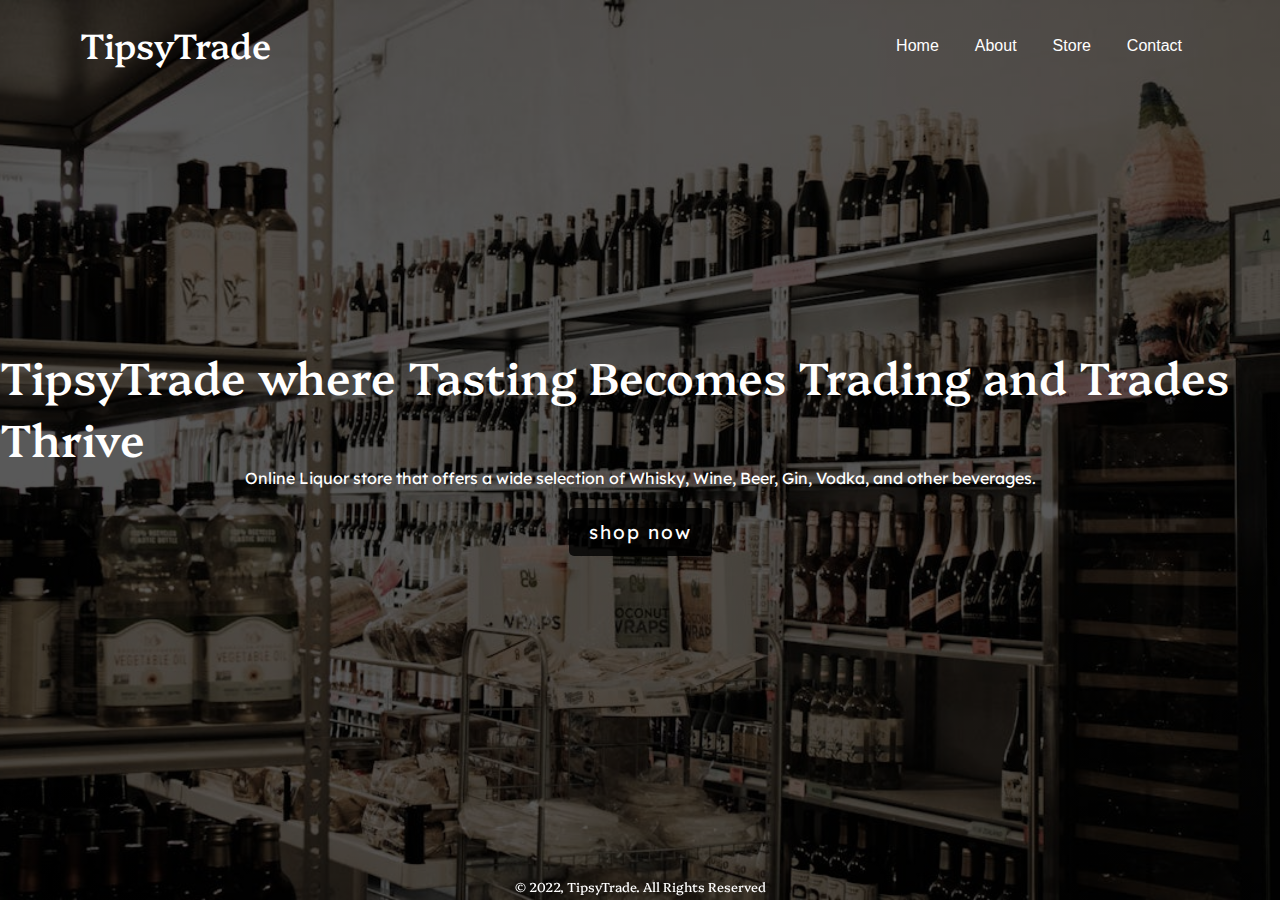
<file: index.html>
<!DOCTYPE html> 
<html lang="en">
    <head>
        <title>TipsyTrade</title>
        <meta charset="utf-8">
        <meta name="viewport" content="width=device-width, initial-scale=1.0">
        <link rel="stylesheet" type="text/css" href="tipsytrade.css">
    </head>
    <body>
        <div class="container">
            <div class="row">
                <nav class="navbar">
                    <h1>TipsyTrade</h1>
                    <ul>
                        <li><a href="index.html">Home</a></li>
                        <li><a href="about.html">About</a></li>
                        <li><a href="store.html">Store</a></li>
                        <li><a href="contact.html">Contact</a></li>
                    </ul>
                </nav>
                <div class="content">
                    <h1>TipsyTrade where Tasting Becomes Trading and Trades Thrive</h1>
                    <p>Online Liquor store that offers a wide selection of Whisky, Wine, Beer, Gin, Vodka, and other beverages.</p>
                    <a href="store.html">shop now</a>
                </div>
            </div>
        </div>
    </body>
    <footer>
        <pre>&copy; 2022, TipsyTrade. All Rights Reserved</pre>
    </footer>
</html>
</file>
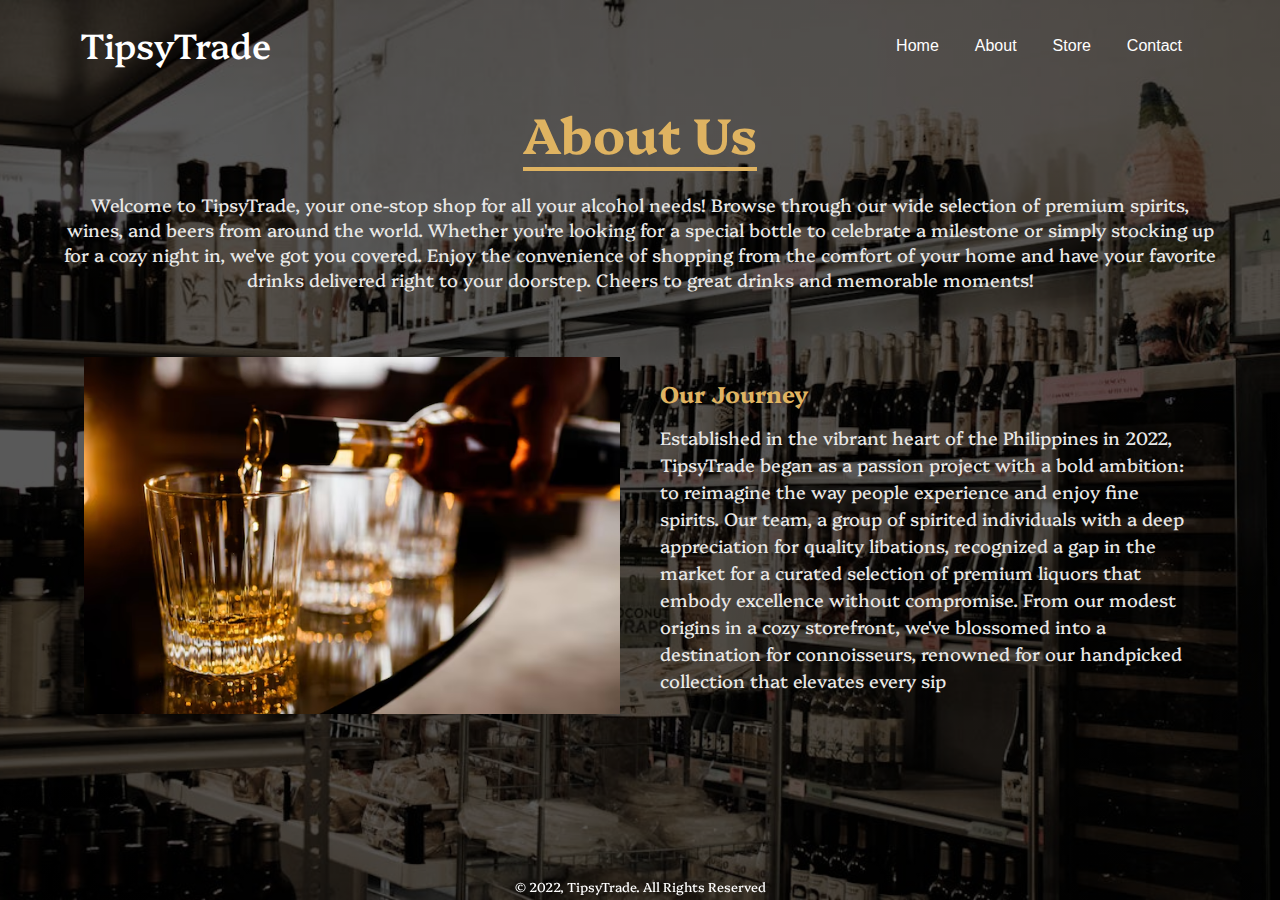
<file: about.html>
<!DOCTYPE html> 
<html lang="en">
    <head>
        <title>TipsyTrade</title>
        <meta charset="utf-8">
        <meta name="viewport" content="width=device-width, initial-scale=1.0">
        <link rel="stylesheet" type="text/css" href="about.css">
    </head>
    <body>
        <div class="container">
            <div class="row">
                <nav class="navbar">
                    <h1>TipsyTrade</h1>
                    <ul>
                        <li><a href="index.html">Home</a></li>
                        <li><a href="about.html">About</a></li>
                        <li><a href="store.html">Store</a></li>
                        <li><a href="contact.html">Contact</a></li>
                    </ul>
                </nav>
            </div>
            <div class="heading">
                <h1>About Us</h1>
                <p>Welcome to TipsyTrade, your one-stop shop for all your alcohol needs! Browse through our wide selection of premium spirits, wines, and beers from around the world. Whether you're looking for a special bottle to celebrate a milestone or simply stocking up for a cozy night in, we've got you covered. Enjoy the convenience of shopping from the comfort of your home and have your favorite drinks delivered right to your doorstep. Cheers to great drinks and memorable moments!</p>
            </div>
            <div class="center">
                <section class="about">
                    <div class="about">
                        <div class="about-image">
                            <img src="barman-filling-glass-alcohol_8353-12083.avif">
                        </div>
                        <div class="about-content">
                            <h2>Our Journey</h2>
                            <p>Established in the vibrant heart of the Philippines in 2022, TipsyTrade began as a passion project with a bold ambition: to reimagine the way people experience and enjoy fine spirits. Our team, a group of spirited individuals with a deep appreciation for quality libations, recognized a gap in the market for a curated selection of premium liquors that embody excellence without compromise. From our modest origins in a cozy storefront, we've blossomed into a destination for connoisseurs, renowned for our handpicked collection that elevates every sip</p>
                        </div>
                    </div>
                </section>
            </div>
        </div>  
    </body>
    <footer>
        <pre>&copy; 2022, TipsyTrade. All Rights Reserved</pre>
    </footer>
</html>
</file>
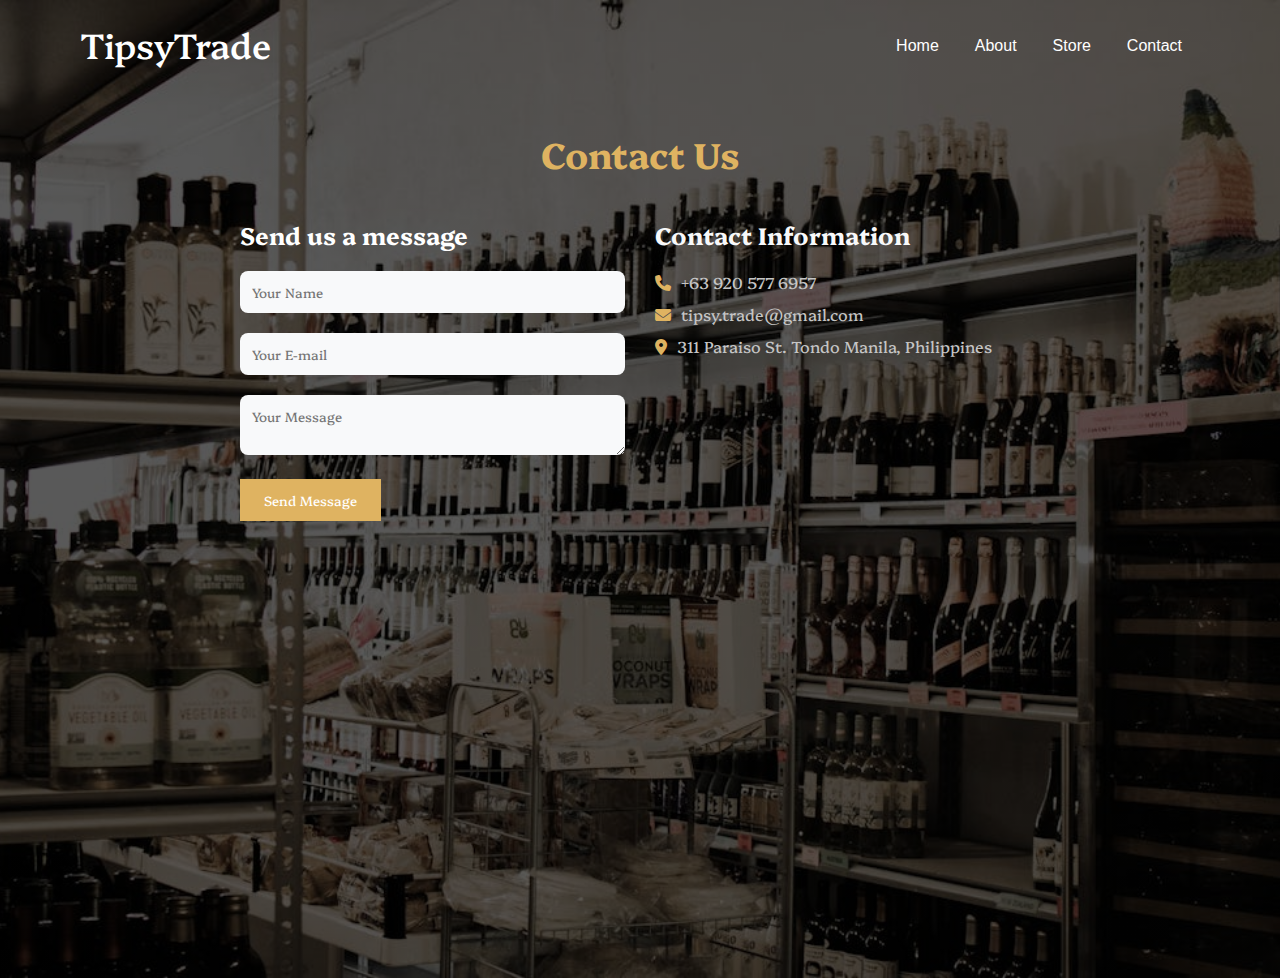
<file: contact.html>
<!DOCTYPE html> 
<html lang="en">
    <head>
        <title>TipsyTrade</title>
        <meta charset="utf-8">
        <meta name="viewport" content="width=device-width, initial-scale=1.0">
        <link rel="stylesheet" type="text/css" href="contact.css">
        <link rel="stylesheet" type="text/css" href="https://cdnjs.cloudflare.com/ajax/libs/font-awesome/6.5.2/css/all.min.css">
    </head>
    <body>
        <div class="container">
            <div class="row">
                <nav class="navbar">
                    <h1>TipsyTrade</h1>
                    <ul>
                        <li><a href="index.html">Home</a></li>
                        <li><a href="about.html">About</a></li>
                        <li><a href="store.html">Store</a></li>
                        <li><a href="contact.html">Contact</a></li>
                    </ul>
                </nav>
            </div>
            <section class="contact">
                <div class="mid">
                    <h2>Contact Us</h2>
                    <div class="contact-wrapper">
                        <div class="contact-form">
                            <h3>Send us a message</h3>
                            <form>
                                <div class="form-group">
                                    <input type="temt" name="name" placeholder="Your Name">
                                </div>
                                <div class="form-group">
                                    <input type="email" name="email" placeholder="Your E-mail">
                                </div>
                                <div class="form-group">
                                    <textarea name="message" placeholder="Your Message"></textarea>
                                </div>
                                <button type="submit">Send Message</button>
                            </form>
                        </div>
                        <div class="contact-info">
                            <h3>Contact Information</h3>
                            <p><i class="fas fa-phone"></i>+63 920 577 6957</p>
                            <p><i class="fas fa-envelope"></i>tipsy.trade@gmail.com</p>
                            <p><i class="fas fa-map-marker-alt"></i>311 Paraiso St. Tondo Manila, Philippines</p>
                        </div>
                    </div>
                </div>
            </section>
        </div>
    </body>
</html>
</file>
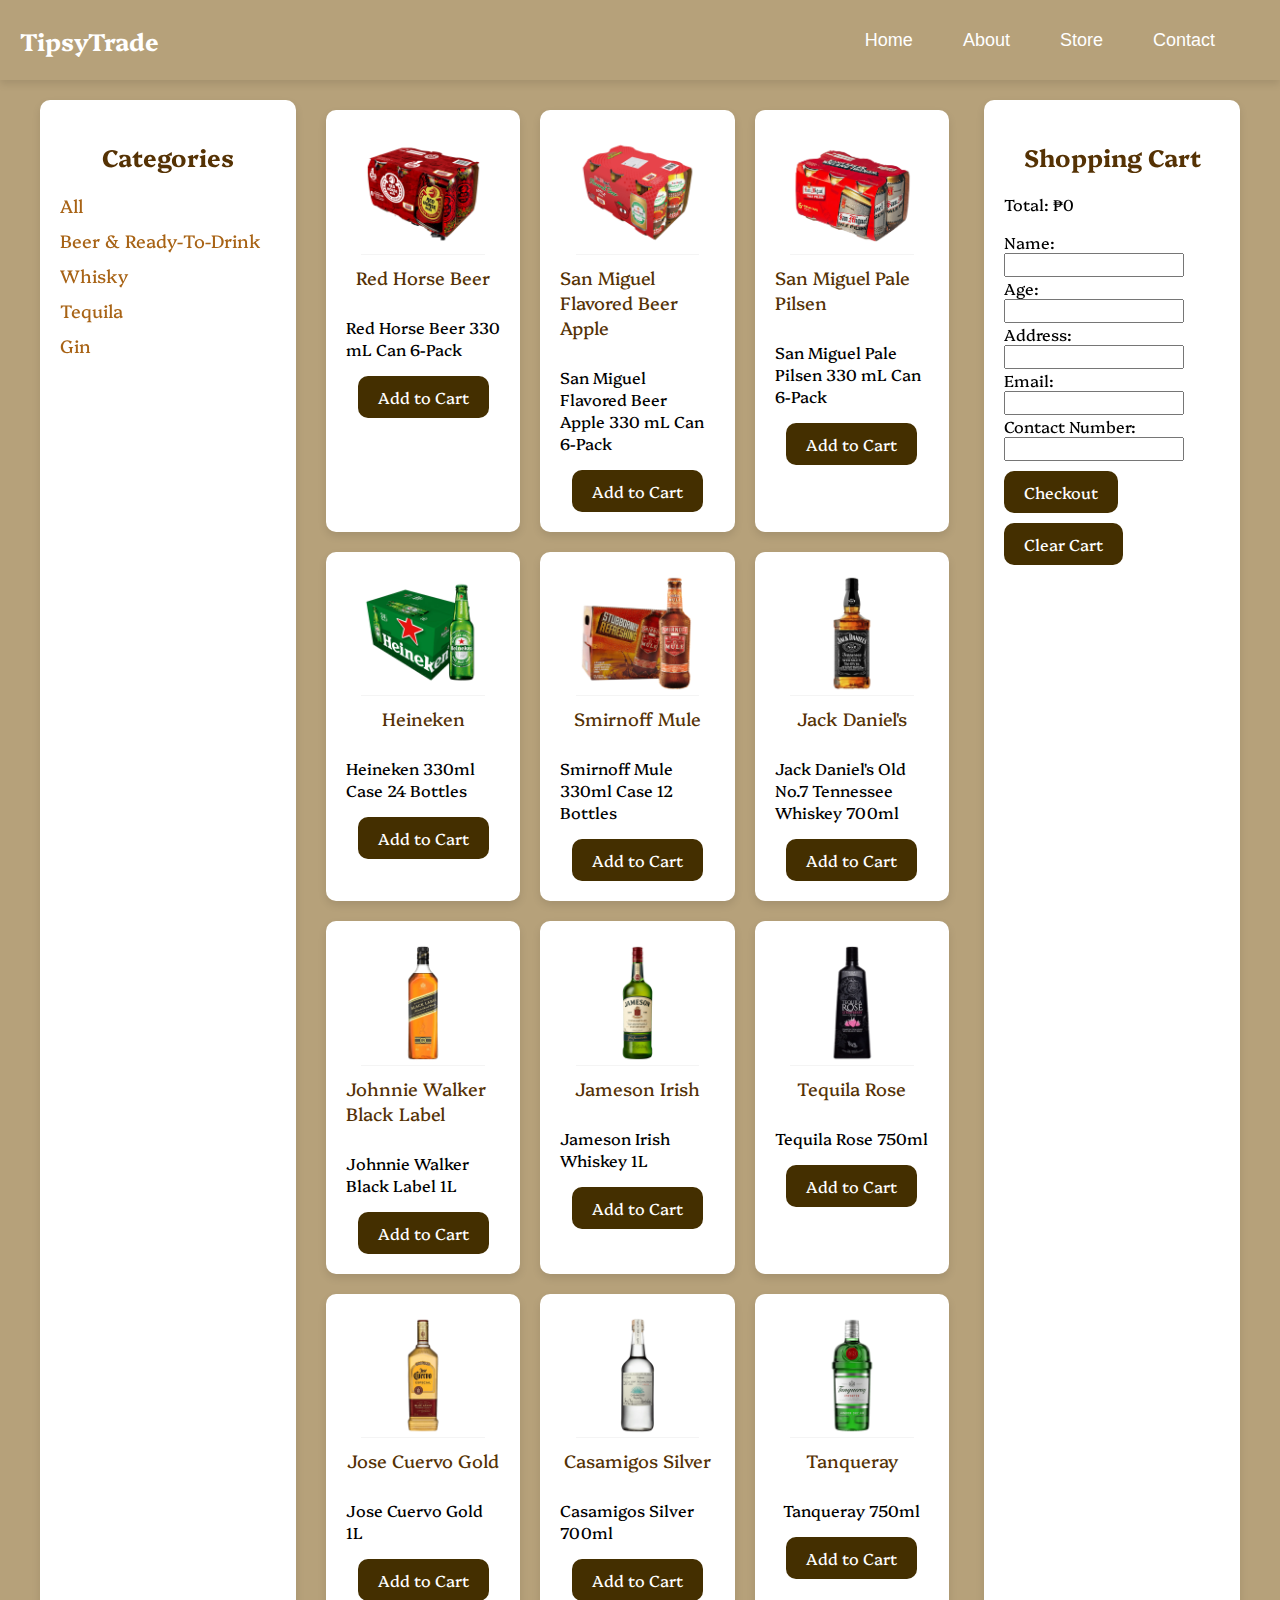
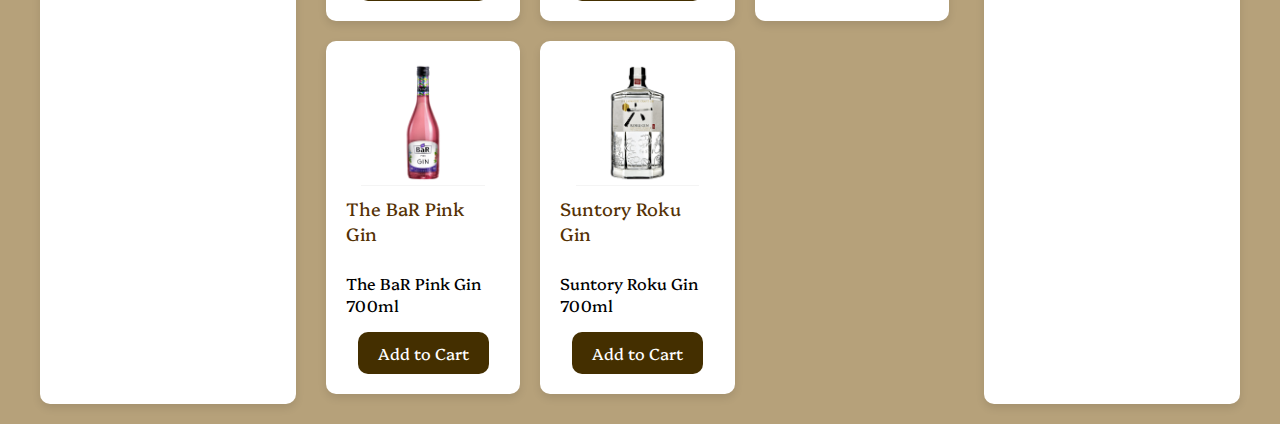
<file: store.html>
<!DOCTYPE html>
<html lang="en">
<head>
    <meta charset="UTF-8">
    <meta name="viewport" content="width=device-width, initial-scale=1.0">
    <title>Shopping Cart</title>
    <link rel="stylesheet" href="store.css">
</head>
<body>
    <header>
        <h1>TipsyTrade</h1>
        <nav>
            <a href="index.html">Home</a>
            <a href="about.html">About</a>
            <a href="store.html">Store</a>
            <a href="contact.html">Contact</a>
        </nav>
    </header>
    <main>
        <div id="content">
            <aside id="categories">
                <h2>Categories</h2>
                <ul>
                    <li><a href="#" class="category" data-category="all">All</a></li>
                    <li><a href="#" class="category" data-category="category1">Beer & Ready-To-Drink</a></li>
                    <li><a href="#" class="category" data-category="category2">Whisky</a></li>
                    <li><a href="#" class="category" data-category="category3">Tequila</a></li>
                    <li><a href="#" class="category" data-category="category4">Gin</a></li>
                </ul>
            </aside>
            <section id="products">
                <ul>
                    <li class="product" data-category="category1">
                        <img src="rh.jpeg" alt="Product 1">
                        <a class="product-name">Red Horse Beer</a>
                        <div class="description">
                            <p>Red Horse Beer 330 mL Can 6-Pack</p>
                        </div>
                        <button class="add-to-cart" data-name="Red Horse Beer 330 mL Can 6-Pack" data-price="360">Add to Cart</button>
                    </li>                    
                    <li class="product" data-category="category1">
                        <img src="sanmigapple.jpeg" alt="Product 1">
                        <a class="product-name">San Miguel Flavored Beer Apple</a>
                        <div class="description">
                            <p>San Miguel Flavored Beer Apple 330 mL Can 6-Pack</p>
                        </div>
                        <button class="add-to-cart" data-name="San Miguel Flavored Beer Apple 330 mL Can 6-Pack" data-price="359">Add to Cart</button>
                    </li>  
                    <li class="product" data-category="category1">
                        <img src="sanmigpilsen.jpeg" alt="Product 1">
                        <a class="product-name">San Miguel Pale Pilsen</a>
                        <div class="description">
                            <p>San Miguel Pale Pilsen 330 mL Can 6-Pack</p>
                        </div>
                        <button class="add-to-cart" data-name="San Miguel Pale Pilsen  330 mL Can 6-Pack" data-price="339">Add to Cart</button>
                    </li>  
                    <li class="product" data-category="category1">
                        <img src="heineken.jpeg" alt="Product 1">
                        <a class="product-name">Heineken</a>
                        <div class="description">
                            <p>Heineken 330ml Case 24 Bottles</p>
                        </div>
                        <button class="add-to-cart" data-name="Heineken 330ml Case 24 Bottles" data-price="1749">Add to Cart</button>
                    </li>  
                    <li class="product" data-category="category1">
                        <img src="smirnoff.jpeg" alt="Product 1">
                        <a class="product-name">Smirnoff Mule</a>
                        <div class="description">
                            <p>Smirnoff Mule 330ml Case 12 Bottles</p>
                        </div>
                        <button class="add-to-cart" data-name="Smirnoff Mule 330ml Case 12 Bottles" data-price="636">Add to Cart</button>
                    </li>  
                    <li class="product" data-category="category2">
                        <img src="jd.jpeg" alt="Product 1">
                        <a class="product-name">Jack Daniel's</a>
                        <div class="description">
                            <p>Jack Daniel's Old No.7 Tennessee Whiskey 700ml</p>
                        </div>
                        <button class="add-to-cart" data-name="Jack Daniel's Old No.7 Tennessee Whiskey 700ml" data-price="10">Add to Cart</button>
                    </li> 
                    <li class="product" data-category="category2">
                        <img src="blacklabel.jpeg" alt="Product 1">
                        <a class="product-name">Johnnie Walker Black Label</a>
                        <div class="description">
                            <p>Johnnie Walker Black Label 1L</p>
                        </div>
                        <button class="add-to-cart" data-name="Johnnie Walker Black Label 1L" data-price="10">Add to Cart</button>
                    </li>  
                    <li class="product" data-category="category2">
                        <img src="jameson.jpeg" alt="Product 1">
                        <a class="product-name">Jameson Irish</a>
                        <div class="description">
                            <p>Jameson Irish Whiskey 1L</p>
                        </div>
                        <button class="add-to-cart" data-name="Jameson Irish Whiskey 1L" data-price="10">Add to Cart</button>
                    </li>  
                    <li class="product" data-category="category3">
                        <img src="tequila.jpeg" alt="Product 1">
                        <a class="product-name">Tequila Rose</a>
                        <div class="description">
                            <p>Tequila Rose 750ml</p>
                        </div>
                        <button class="add-to-cart" data-name="Tequila Rose 750ml" data-price="1049">Add to Cart</button>
                    </li>  
                    <li class="product" data-category="category3">
                        <img src="cuervo.jpeg" alt="Product 1">
                        <a class="product-name">Jose Cuervo Gold</a>
                        <div class="description">
                            <p>Jose Cuervo Gold 1L</p>
                        </div>
                        <button class="add-to-cart" data-name="Jose Cuervo Gold 1L" data-price="1199">Add to Cart</button>
                    </li>  
                    <li class="product" data-category="category3">
                        <img src="casamigos.jpeg" alt="Product 1">
                        <a class="product-name">Casamigos Silver</a>
                        <div class="description">
                            <p>Casamigos Silver 700ml</p>
                        </div>
                        <button class="add-to-cart" data-name="Casamigos Silver 700ml" data-price="3099">Add to Cart</button>
                    </li>  
                    <li class="product" data-category="category4">
                        <img src="Tanqueray.jpeg" alt="Product 1">
                        <a class="product-name">Tanqueray</a>
                        <div class="description">
                            <p>Tanqueray 750ml</p>
                        </div>
                        <button class="add-to-cart" data-name="Tanqueray 750ml" data-price="999">Add to Cart</button>
                    </li>  
                    <li class="product" data-category="category4">
                        <img src="TheBaRPinkGin.jpeg" alt="Product 1">
                        <a class="product-name">The BaR Pink Gin</a>
                        <div class="description">
                            <p>The BaR Pink Gin 700ml</p>
                        </div>
                        <button class="add-to-cart" data-name="The BaR Pink Gin 700ml" data-price="139">Add to Cart</button>
                    </li>  
                    <li class="product" data-category="category4">
                        <img src="rokugin.jpeg" alt="Product 1">
                        <a class="product-name">Suntory Roku Gin</a>
                        <div class="description">
                            <p>Suntory Roku Gin 700ml</p>
                        </div>
                        <button class="add-to-cart" data-name="Suntory Roku Gin 700ml" data-price="1899">Add to Cart</button>
                    </li>  
                </ul>
            </section>
            <aside id="cart">
                <h2>Shopping Cart</h2>
                <ul id="cart-items">
                </ul>
                <p>Total: ₱<span id="cart-total">0</span></p>
                <div id="customer-info">
                    <label for="name">Name:</label>
                    <input type="text" id="name" name="name" required><br>
                    <label for="age">Age:</label>
                    <input type="number" id="age" name="age" required><br>
                    <label for="address">Address:</label>
                    <input type="text" id="address" name="address" required><br>
                    <label for="email">Email:</label>
                    <input type="email" id="email" name="email" required><br>
                    <label for="contact">Contact Number:</label>
                    <input type="tel" id="contact" name="contact" required><br>
                </div>
                <button id="checkout-button">Checkout</button>
                <button id="clear-cart">Clear Cart</button>
            </aside>
        </div>
    </main>
    <script src="store.js"></script>
</body>
</html>
</file>
<file: tipsytrade.css>
@import url('https://fonts.googleapis.com/css2?family=Abril+Fatface&family=Lexend:wght@100..900&family=Platypi:ital,wght@0,300..800;1,300..800&display=swap');
*{
    margin: 0px;
    padding: 0px;
    box-sizing: border-box;
    font-family: "Platypi";
}
.container{
    width:100%;
    min-height: 100vh;
    background-image: linear-gradient(rgba(0,0,0,0.65), rgba(0,0,0,0.65)), url("pexels-photo-7101917.jpeg");
    background-repeat: no-repeat;
    background-position: center;
    background-size: cover;
}
.row{
    width: 100%;
    padding: 0px 80px;
}
.navbar{
    width: 100%;
    display: flex;
    justify-content: space-between;
    align-items: center;
    padding: 10px 0px;
    position: relative;
    z-index: 1;
}
.navbar ul{
    display: flex;
    justify-content: center;
    align-items: center;
    margin-top: 10px;
}
.navbar ul li{
    list-style: none;
}
.navbar ul li a{
    padding: 10px 18px;
    border-radius: 5px;
    font-family: sans-serif;
    font-size: 16px;
    color: #fff;
    text-decoration: none;
}
.navbar ul li a:hover, a:active{
    font-size: 110%;
}
.navbar h1{
    color: #fff;
    font-size: 35px;
    font-weight: 500;
    margin-top: 10px;
    
}
.content{
    width: 100%;
    min-height: 100vh;
    position: absolute;
    top: 0;
    left: 0;
    display: flex;
    justify-content: center;
    align-items: center;
    flex-direction: column;
}
.content h1{
    font-size: 45px;
    color: #fff;
    font-weight: 500;
}
.content p{
    font-size: 16px;
    color: #fff;
    font-family: "Lexend";
}
.content a{
    font-family: "Lexend";
    text-decoration: none;
    margin-top: 20px;
    font-size: 19px;
    display: inline-block;
    letter-spacing: 2px;
    padding: 12px 20px;
    background-color: rgba(0,0,0,0.80);
    border-radius: 5px;
    color: #fff;
}
.content a:hover{
    font-size: 130%;
}
footer{
    font-size: small;
    color: #fff;
    padding: 5px;
    text-align: center;
    position: fixed;
    bottom: 0;
    width: 100%;	
}
</file>
<file: about.css>
@import url('https://fonts.googleapis.com/css2?family=Abril+Fatface&family=Lexend:wght@100..900&family=Platypi:ital,wght@0,300..800;1,300..800&display=swap');

* {
    margin: 0px;
    padding: 0px;
    box-sizing: border-box;
    font-family: "Platypi";
}

.container {
    width: 100%;
    min-height: 100vh;
    background-image: linear-gradient(rgba(0, 0, 0, 0.65), rgba(0, 0, 0, 0.65)), url("pexels-photo-7101917.jpeg");
    background-repeat: no-repeat;
    background-position: center;
    background-size: cover;
}

.row {
    width: 100%;
    padding: 0px 80px;
}

.navbar {
    width: 100%;
    display: flex;
    justify-content: space-between;
    align-items: center;
    padding: 10px 0px;
    position: relative;
    z-index: 1;
}

.navbar ul {
    display: flex;
    justify-content: center;
    align-items: center;
    margin-top: 10px;
}

.navbar ul li {
    list-style: none;
}

.navbar ul li a {
    padding: 10px 18px;
    border-radius: 5px;
    font-family: sans-serif;
    font-size: 16px;
    color: #fff;
    text-decoration: none;
}

.navbar ul li a:hover,
a:active {
    font-size: 110%;
}

.navbar h1 {
    color: #fff;
    font-size: 35px;
    font-weight: 500;
    margin-top: 10px;

}
.heading{
    width: 90%;
    display: flex;
    justify-content: center;
    align-items: center;
    flex-direction: column;
    text-align: center;
    margin: 20px auto;
}
.heading h1{
    font-size: 50px;
    color: #dfb361;
    margin-bottom: 25px;
    position: relative;
}
.heading h1::after{
    content:"";
    position: absolute;
    width: 100%;
    height: 4px;
    display: block;
    margin: 0 auto;
    background-color: #dfb361;
}
.heading p{
    font-size: 18px;
    color: rgb(233, 232, 231);
    margin-bottom: 35px;
}
.center{
    width: 90%;
    margin: 0 auto;
    padding: 10px 20px;
}.about{
    display: flex;
    justify-content: space-between;
    align-items: center;
    flex-wrap: wrap;
}
.about-image{
    flex: 1;
    margin-right: 40px;
    overflow: hidden;
}
.about-image img{
    max-width: 100%;
    height: auto;
    display: block;
    transition: 0.5s ease;
}
.about-image:hover img{
    transform: scale(1.2);
}
.about-content{
    flex: 1;
}
.about-content h2{
    font-size: 23px;
    margin-bottom: 15px;
    color: #dfb361;
}
.about-content p{
    font-size: 18px;
    line-height: 1.5;
    color: rgb(233, 232, 231);
}
footer{
    font-size: small;
    color: #fff;
    padding: 5px;
    text-align: center;
    position: fixed;
    bottom: 0;
    width: 100%;	
}
</file>
<file: contact.css>
@import url('https://fonts.googleapis.com/css2?family=Abril+Fatface&family=Lexend:wght@100..900&family=Platypi:ital,wght@0,300..800;1,300..800&display=swap');

* {
    margin: 0px;
    padding: 0px;
    box-sizing: border-box;
    font-family: "Platypi";
}

.container {
    width: 100%;
    min-height: 100vh;
    background-image: linear-gradient(rgba(0, 0, 0, 0.65), rgba(0, 0, 0, 0.65)), url("pexels-photo-7101917.jpeg");
    background-repeat: no-repeat;
    background-position: center;
    background-size: cover;
}

.row {
    width: 100%;
    padding: 0px 80px;
}

.navbar {
    width: 100%;
    display: flex;
    justify-content: space-between;
    align-items: center;
    padding: 10px 0px;
    position: relative;
    z-index: 1;
}

.navbar ul {
    display: flex;
    justify-content: center;
    align-items: center;
    margin-top: 10px;
}

.navbar ul li {
    list-style: none;
}

.navbar ul li a {
    padding: 10px 18px;
    border-radius: 5px;
    font-family: sans-serif;
    font-size: 16px;
    color: #fff;
    text-decoration: none;
}

.navbar ul li a:hover,
a:active {
    font-size: 110%;
}

.navbar h1 {
    color: #fff;
    font-size: 35px;
    font-weight: 500;
    margin-top: 10px;
}
.contact{
    min-height: 100vh;
    padding: 50px;
    text-align: center;
}
.mid{
    max-width: 800px;
    margin: 0 auto;
}
.mid h2{
    font-size: 36px;
    margin-bottom: 40px;
    color: #dfb361;
}
.contact-wrapper{
    display: grid;
    grid-template-columns: repeat(2, 1fr);
    grid-gap: 30px;
}
.contact-form{
    text-align: left;
}
.contact-form h3{
    font-size: 24px;
    margin-bottom: 20px;
    color: #fff;
}
.form-group{
    margin-bottom: 20px;
}
input, textarea{
    width: 100%;
    padding: 12px;
    border-radius: 8px;
    border: none;
    background-color: #f8f9fa;
    color: #333;
}
input:focus,
textarea:focus{
    outline:none;
    box-shadow: 0 0 8px #bbb;
}
button{
    display: inline-block;
    padding: 12px 24px;
    background-color: #dfb361;
    color: #fff;
    border: none;
    cursor: pointer;
    transition: 0.3s ease;
}
button:hover{
    background-color: #f7ce7694;
}
.contact-info{
    text-align: left;
}
.contact-info h3{
    font-size: 24px;
    margin-bottom: 20px;
    color: #f8f9fa;
}
.contact-info p{
    margin-bottom: 10px;
    color:#c5c5c5;
}
.contact-info i{
    color: #dfb361;
    margin-right: 10px;
}
</file>
<file: store.css>
@import url('https://fonts.googleapis.com/css2?family=Abril+Fatface&family=Lexend:wght@100..900&family=Platypi:ital,wght@0,300..800;1,300..800&display=swap');
* {
    box-sizing: border-box;
    font-family: "Platypi";
}
body {
    background-color: #b6a17a;
    margin: 0;
    padding: 0;
}

header {
    display: flex;
    align-items: center;
    height: 80px;
    padding: 20px;
    box-shadow: 0 4px 8px rgba(0, 0, 0, 0.1);
}

header h1 {
    flex: 1;
    font-size: 24px;
    color: #ffffff;
}

nav {
    display: flex;
    flex-wrap: wrap;
    justify-content: space-between;
    padding: 0 20px;
}

nav a {
    font-size: 18px;
    color: #ffffff;
    margin: 0 10px;
    padding: 10px 15px;
    border-radius: 5px;
    text-decoration: none;
    font-family: sans-serif;
}

nav a:hover {
    font-size: 120%;
}

main {
    display: flex;
    justify-content: center;
    padding: 20px;
}

#content {
    display: flex;
    width: 100%;
    max-width: 1200px;
}

#categories {
    flex: 1;
    padding: 20px;
    background-color: #fff;
    box-shadow: 0 4px 8px rgba(0, 0, 0, 0.1);
    margin-right: 20px;
    border-radius: 10px;
    position: sticky;
    top: 20px;
    z-index: 100; 
}

#categories h2 {
    font-size: 24px;
    color: #553204;
    margin-bottom: 20px;
    text-align: center;
}

#categories ul {
    list-style-type: none;
    padding: 0;
    margin: 0;
}

#categories ul li {
    margin-bottom: 10px;
}

#categories ul li a {
    text-decoration: none;
    color: #a86315;
    font-size: 18px;
    transition: all 0.2s ease-in-out;
}

#categories ul li a:hover {
    color: #fff;
    background-color: #7c4b00;
    padding: 5px 10px;
    border-radius: 5px;
}

#products {
    flex: 3;
    display: flex;
    flex-wrap: wrap;
    justify-content: center;
    padding: 0;
}

#products ul {
    display: flex;
    flex-wrap: wrap;
    width: 100%;
    padding: 0;
    margin: 0;
    list-style-type: none;
}

#products li {
    display: flex;
    flex-direction: column;
    align-items: center;
    padding: 20px;
    width: 30%;
    margin: 10px;
    background-color: #fff;
    border-radius: 10px;
    box-shadow: 0 4px 8px rgba(0, 0, 0, 0.1);
    transition: transform 0.3s;
}

#products li:hover {
    transform: translateY(-10px);
}

#products img {
    width: 80%;
    max-width: 200px;
    border-bottom: 1px solid #f4f4f4;
    border-radius: 10px 10px 0 0;
}

#products a {
    text-decoration: none;
    color: #553204;
    font-size: 18px;
    margin: 10px 0;
    transition: all 0.3s ease-in-out;
}

#cart {
    flex: 1;
    padding: 20px;
    background-color: #fff;
    box-shadow: 0 4px 8px rgba(0, 0, 0, 0.1);
    margin-left: 20px;
    border-radius: 10px;
    position: sticky;
    top: 20px; 
    z-index: 100; 
}

#cart h2 {
    font-size: 24px;
    color: #553204;
    margin-bottom: 20px;
    text-align: center;
}
#cart button{
    margin-top: 10px;
    
}

button {
    background-color: #442f00;
    padding: 10px 20px;
    border: none;
    border-radius: 10px;
    font-size: 16px;
    color: #fff;
    cursor: pointer;
    transition: background-color 0.3s, opacity 0.3s;
}

button:hover {
    background-color: #cc8c39;
    opacity: 0.8;
}

button:focus {
    outline: none;
}


@media (max-width: 767px) {
    header {
        flex-direction: column;
        align-items: center;
    }

    nav {
        flex-direction: column;
    }

    main {
        flex-direction: column;
    }

    #content {
        flex-direction: column;
    }

    #categories {
        width: 100%;
        margin-right: 0;
        margin-bottom: 20px;
    }

    #products {
        width: 100%;
    }

    #cart {
        width: 100%;
        margin-left: 0;
        margin-top: 20px;
    }
}

@media (max-width: 480px) {
    button {
        padding: 10px 20px;
    }
}
</file>
